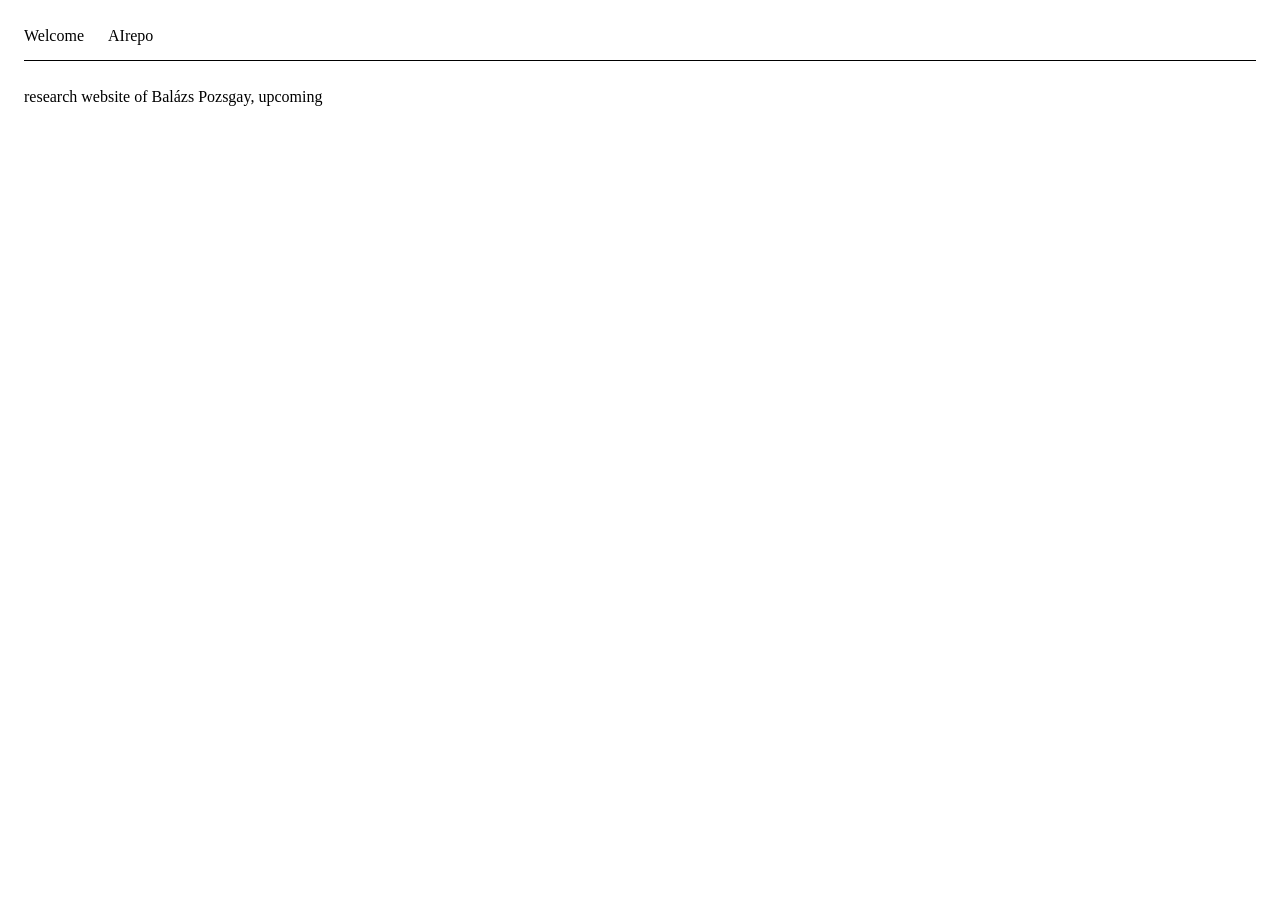
<file: index.html>
<!doctype html>
<html lang="en">
  <head>
    <meta charset="utf-8">
    <meta name="viewport" content="width=device-width, initial-scale=1">
    <meta name="google-site-verification" content="MABqEWPZ18lpIOjQJXCLuVk335r3EoOf3GGQ8HNS0Hk" />
    <title>Research website of Balázs Pozsgay</title>
    <link rel="canonical" href="https://balazs-pozsgay.github.io/">
    <link rel="stylesheet" href="styles.css">
  </head>
  <body>
    <nav aria-label="Main navigation">
      <a href="index.html" aria-current="page">Welcome</a>
      <a href="airepo.html">AIrepo</a>
    </nav>
    <main>
      <p>research website of Balázs Pozsgay, upcoming</p>
    </main>
  </body>
</html>
</file>
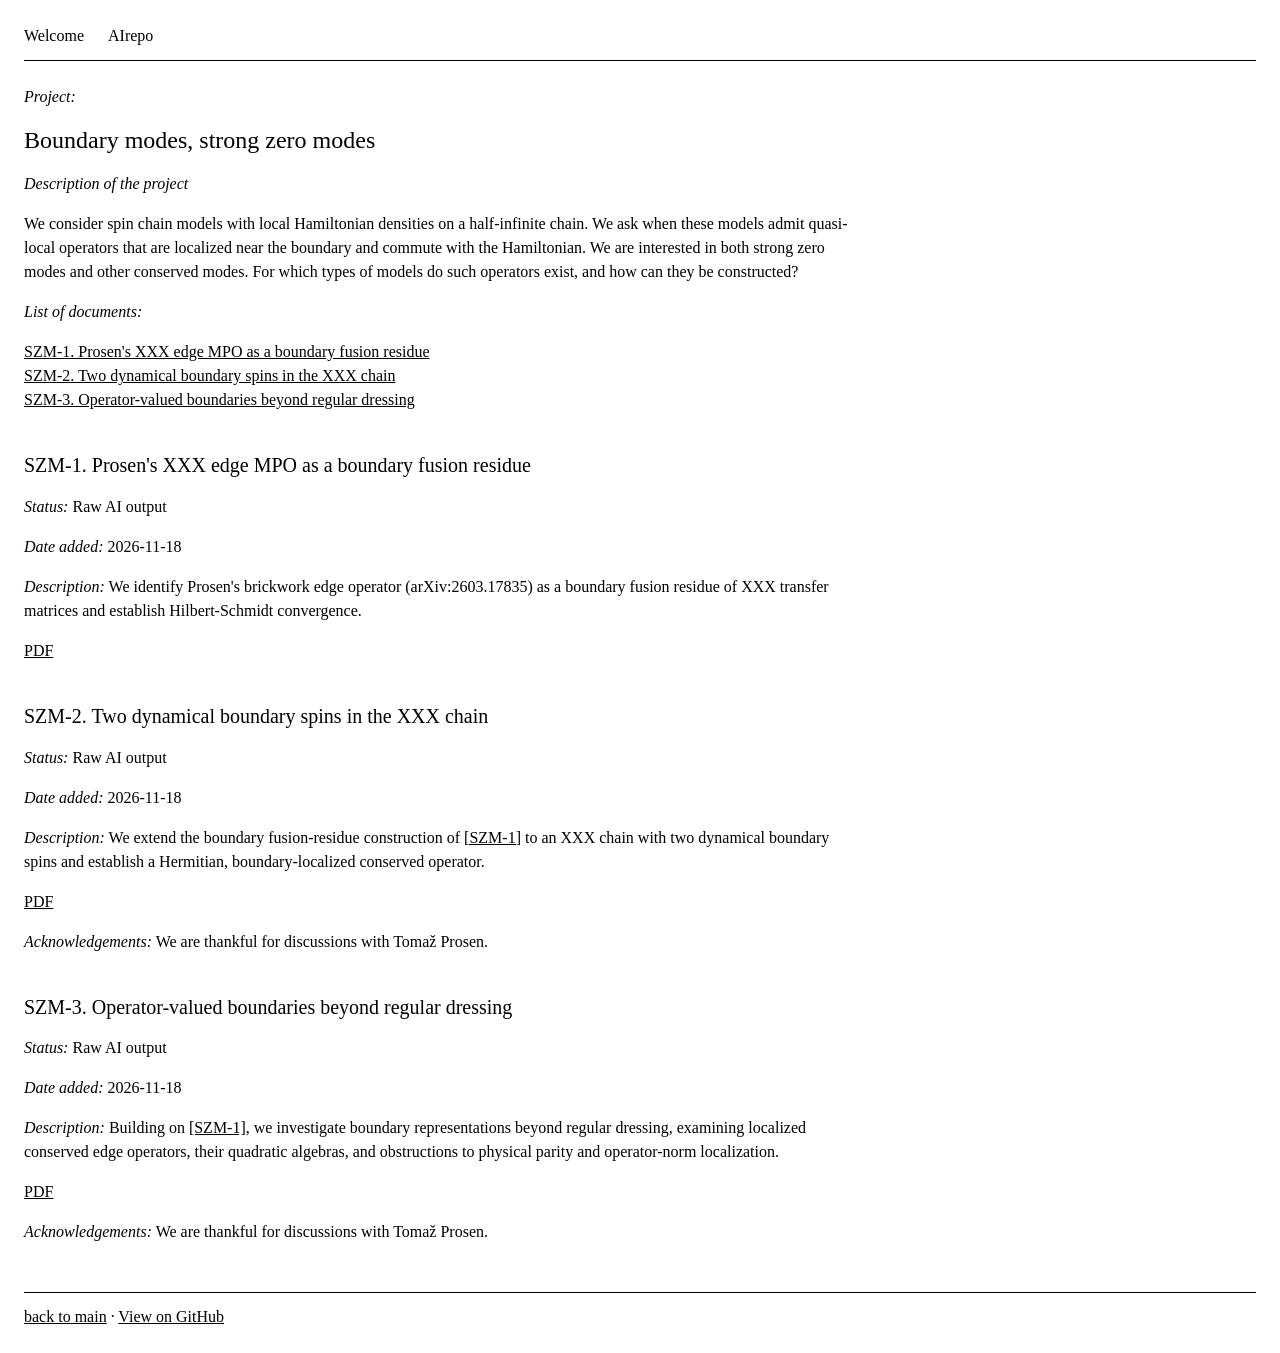
<file: airepo/boundary-modes-strong-zero-modes/index.html>
<!doctype html>
<html lang="en">
  <head>
    <meta charset="utf-8">
    <meta name="viewport" content="width=device-width, initial-scale=1">
    <title>Boundary modes, strong zero modes — AIrepo</title>
    <link rel="canonical" href="https://balazs-pozsgay.github.io/airepo/boundary-modes-strong-zero-modes/">
    <link rel="stylesheet" href="../../styles.css">
  </head>
  <body>
    <nav aria-label="Main navigation">
      <a href="../../index.html">Welcome</a>
      <a href="../../airepo.html" aria-current="true">AIrepo</a>
    </nav>
    <main>
      <p><em>Project:</em></p>
      <h1>Boundary modes, strong zero modes</h1>
      <p><em>Description of the project</em></p>
      <p>We consider spin chain models with local Hamiltonian densities on a half-infinite chain. We ask when these models admit quasi-local operators that are localized near the boundary and commute with the Hamiltonian. We are interested in both strong zero modes and other conserved modes. For which types of models do such operators exist, and how can they be constructed?</p>
      <p><em>List of documents:</em></p>
      <ol class="document-list" role="list" aria-label="Documents">
        <li>
          <a href="#prosen-transfer-identification">SZM-1. Prosen's XXX edge MPO as a boundary fusion residue</a>
        </li>
        <li>
          <a href="#two-impurity-extension">SZM-2. Two dynamical boundary spins in the XXX chain</a>
        </li>
        <li>
          <a href="#intrinsic-boundary-zero-modes">SZM-3. Operator-valued boundaries beyond regular dressing</a>
        </li>
      </ol>

      <article id="prosen-transfer-identification" aria-labelledby="prosen-transfer-identification-title">
        <h2 id="prosen-transfer-identification-title">SZM-1. Prosen's XXX edge MPO as a boundary fusion residue</h2>
        <p><em>Status:</em> Raw AI output</p>
        <p><em>Date added:</em> <time datetime="2026-11-18">2026-11-18</time></p>
        <p><em>Description:</em> We identify Prosen's brickwork edge operator (arXiv:2603.17835) as a boundary fusion residue of XXX transfer matrices and establish Hilbert-Schmidt convergence.</p>
        <p><a href="prosen_transfer_identification.pdf">PDF</a></p>
      </article>

      <article id="two-impurity-extension" aria-labelledby="two-impurity-extension-title">
        <h2 id="two-impurity-extension-title">SZM-2. Two dynamical boundary spins in the XXX chain</h2>
        <p><em>Status:</em> Raw AI output</p>
        <p><em>Date added:</em> <time datetime="2026-11-18">2026-11-18</time></p>
        <p><em>Description:</em> We extend the boundary fusion-residue construction of <a href="#prosen-transfer-identification">[SZM-1]</a> to an XXX chain with two dynamical boundary spins and establish a Hermitian, boundary-localized conserved operator.</p>
        <p><a href="two_impurity_extension.pdf">PDF</a></p>
        <p><em>Acknowledgements:</em> We are thankful for discussions with Tomaž Prosen.</p>
      </article>

      <article id="intrinsic-boundary-zero-modes" aria-labelledby="intrinsic-boundary-zero-modes-title">
        <h2 id="intrinsic-boundary-zero-modes-title">SZM-3. Operator-valued boundaries beyond regular dressing</h2>
        <p><em>Status:</em> Raw AI output</p>
        <p><em>Date added:</em> <time datetime="2026-11-18">2026-11-18</time></p>
        <p><em>Description:</em> Building on <a href="#prosen-transfer-identification">[SZM-1]</a>, we investigate boundary representations beyond regular dressing, examining localized conserved edge operators, their quadratic algebras, and obstructions to physical parity and operator-norm localization.</p>
        <p><a href="intrinsic_boundary_zero_modes.pdf">PDF</a></p>
        <p><em>Acknowledgements:</em> We are thankful for discussions with Tomaž Prosen.</p>
      </article>
    </main>
    <footer class="page-footer">
      <a href="../../airepo.html">back to main</a>
      · <a href="https://github.com/balazs-pozsgay/balazs-pozsgay.github.io/tree/main/airepo/boundary-modes-strong-zero-modes">View on GitHub</a>
    </footer>
  </body>
</html>
</file>
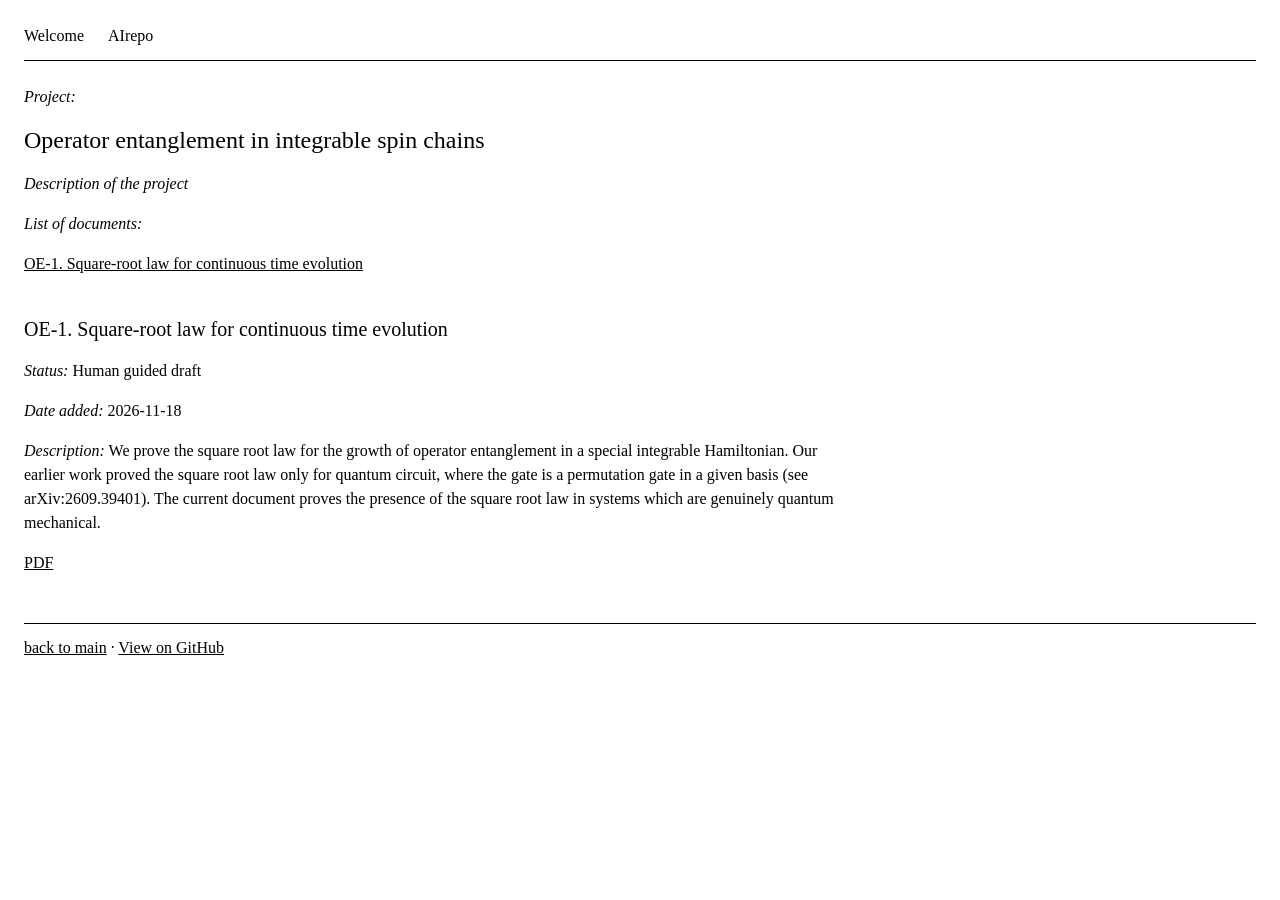
<file: airepo/operator-entanglement-in-integrable-spin-chains/index.html>
<!doctype html>
<html lang="en">
  <head>
    <meta charset="utf-8">
    <meta name="viewport" content="width=device-width, initial-scale=1">
    <title>Operator entanglement in integrable spin chains — AIrepo</title>
    <link rel="canonical" href="https://balazs-pozsgay.github.io/airepo/operator-entanglement-in-integrable-spin-chains/">
    <link rel="stylesheet" href="../../styles.css">
  </head>
  <body>
    <nav aria-label="Main navigation">
      <a href="../../index.html">Welcome</a>
      <a href="../../airepo.html" aria-current="true">AIrepo</a>
    </nav>
    <main>
      <p><em>Project:</em></p>
      <h1>Operator entanglement in integrable spin chains</h1>
      <p><em>Description of the project</em></p>
      <!-- Add the user-supplied project description here as a separate paragraph. -->
      <p><em>List of documents:</em></p>
      <ol class="document-list" role="list" aria-label="Documents">
        <li>
          <a href="#square-root-law-for-continuous-time-evolution">OE-1. Square-root law for continuous time evolution</a>
        </li>
      </ol>

      <article id="square-root-law-for-continuous-time-evolution" aria-labelledby="square-root-law-title">
        <h2 id="square-root-law-title">OE-1. Square-root law for continuous time evolution</h2>
        <p><em>Status:</em> Human guided draft</p>
        <p><em>Date added:</em> <time datetime="2026-11-18">2026-11-18</time></p>
        <p><em>Description:</em> We prove the square root law for the growth of operator entanglement in a special integrable Hamiltonian. Our earlier work proved the square root law only for quantum circuit, where the gate is a permutation gate in a given basis (see arXiv:2609.39401). The current document proves the presence of the square root law in systems which are genuinely quantum mechanical.</p>
        <p>
          <a href="xxz_operator_entanglement_lower_bound.pdf">PDF</a>
        </p>
      </article>
    </main>
    <footer class="page-footer">
      <a href="../../airepo.html">back to main</a>
      · <a href="https://github.com/balazs-pozsgay/balazs-pozsgay.github.io/tree/main/airepo/operator-entanglement-in-integrable-spin-chains">View on GitHub</a>
    </footer>
  </body>
</html>
</file>
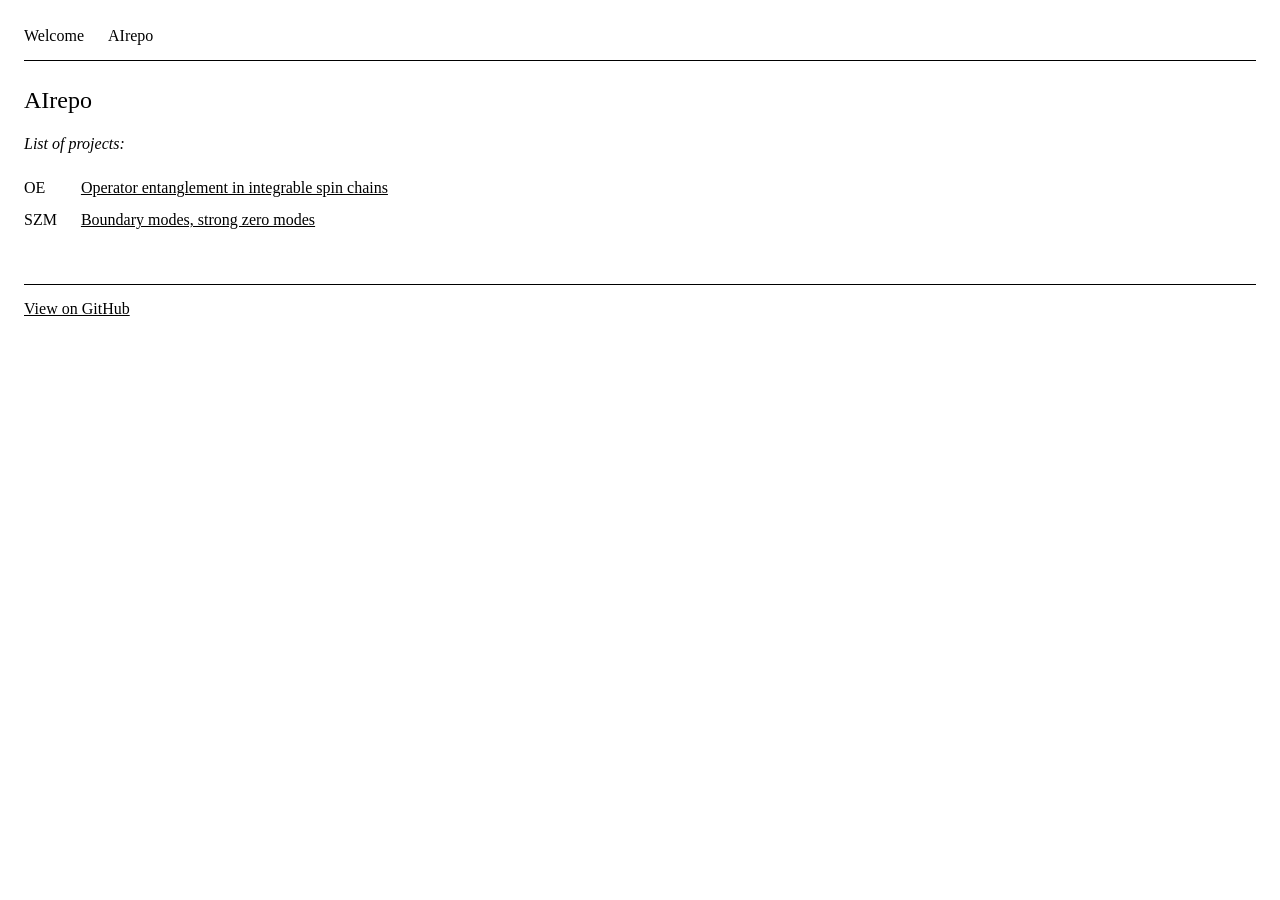
<file: airepo.html>
<!doctype html>
<html lang="en">
  <head>
    <meta charset="utf-8">
    <meta name="viewport" content="width=device-width, initial-scale=1">
    <title>AIrepo — Balázs Pozsgay</title>
    <link rel="canonical" href="https://balazs-pozsgay.github.io/airepo.html">
    <link rel="stylesheet" href="styles.css">
  </head>
  <body>
    <nav aria-label="Main navigation">
      <a href="index.html">Welcome</a>
      <a href="airepo.html" aria-current="page">AIrepo</a>
    </nav>
    <main>
      <h1>AIrepo</h1>
      <p><em>List of projects:</em></p>
      <table class="project-list" aria-label="Projects">
        <tbody>
          <tr>
            <th scope="row">OE</th>
            <td><a href="airepo/operator-entanglement-in-integrable-spin-chains/index.html">Operator entanglement in integrable spin chains</a></td>
          </tr>
          <tr>
            <th scope="row">SZM</th>
            <td><a href="airepo/boundary-modes-strong-zero-modes/index.html">Boundary modes, strong zero modes</a></td>
          </tr>
        </tbody>
      </table>
    </main>
    <footer class="page-footer">
      <a href="https://github.com/balazs-pozsgay/balazs-pozsgay.github.io/tree/main/airepo">View on GitHub</a>
    </footer>
  </body>
</html>
</file>
<file: styles.css>
:root {
  color-scheme: light;
}

body {
  margin: 1.5rem;
  background: #fff;
  color: #000;
  line-height: 1.5;
}

nav {
  display: flex;
  flex-wrap: wrap;
  gap: 1.5rem;
  padding-bottom: 0.75rem;
  border-bottom: 1px solid currentColor;
  margin-bottom: 1.5rem;
}

a {
  color: inherit;
}

nav a {
  font-weight: normal;
  text-decoration: none;
}

main {
  max-width: 52rem;
}

h1,
h2 {
  font-weight: normal;
  line-height: 1.3;
}

h1 {
  font-size: 1.5rem;
}

h2 {
  font-size: 1.25rem;
}

.project-list {
  border-collapse: collapse;
}

.project-list th,
.project-list td {
  padding: 0.25rem 0;
  text-align: left;
  vertical-align: top;
}

.project-list th {
  padding-right: 1.5rem;
  font-weight: normal;
  white-space: nowrap;
}

.document-list {
  margin-bottom: 2.5rem;
  padding-left: 0;
  list-style: none;
}

article {
  margin-top: 2.5rem;
  scroll-margin-top: 1.5rem;
}

.page-footer {
  margin-top: 3rem;
  padding-top: 0.75rem;
  border-top: 1px solid currentColor;
}
</file>
